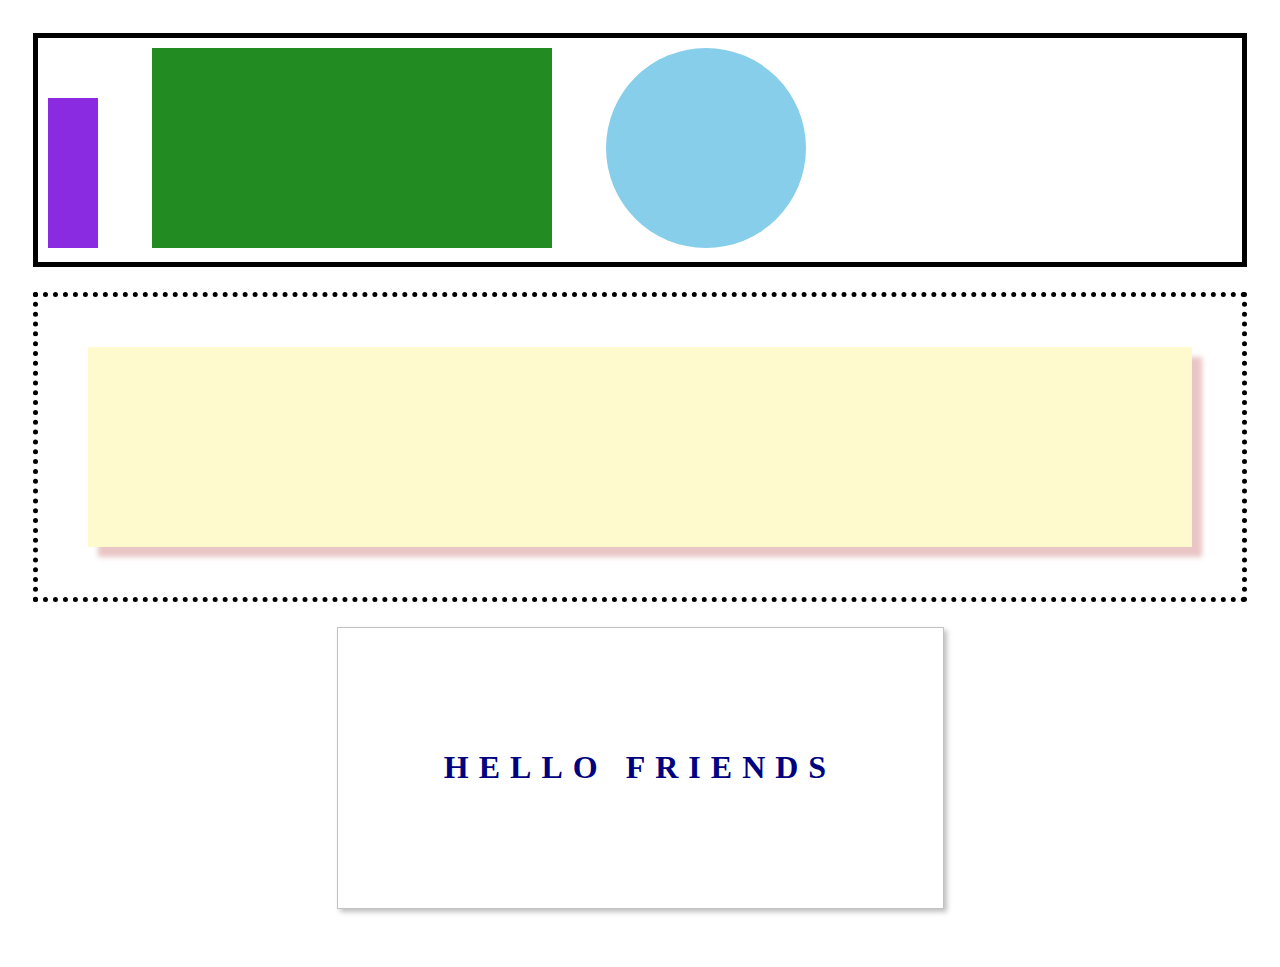
<file: second/index.html>
<!-- Put your HTML HERE, make sure to connect your index.css sheet -->
<!DOCTYPE html>
<html>
    <head>
        <title>Second-HTML-project</title>
        <link rel='stylesheet' href='./index.css' />
    </head>
    <body>
         <div class="container-one">
            <div class="square-one">
                      
            </div>
                <div class="square-two">
                      
                  </div>
                <div class="circle-one">
                      
                </div>
                </div>
                <div class="container-two">
                <div class="box-shadow">
                        
            </div>
            </div>
        <div class="container-three">
            <h1>HELLO FRIENDS</h1>
        </div>
   </body>
</html>
</file>
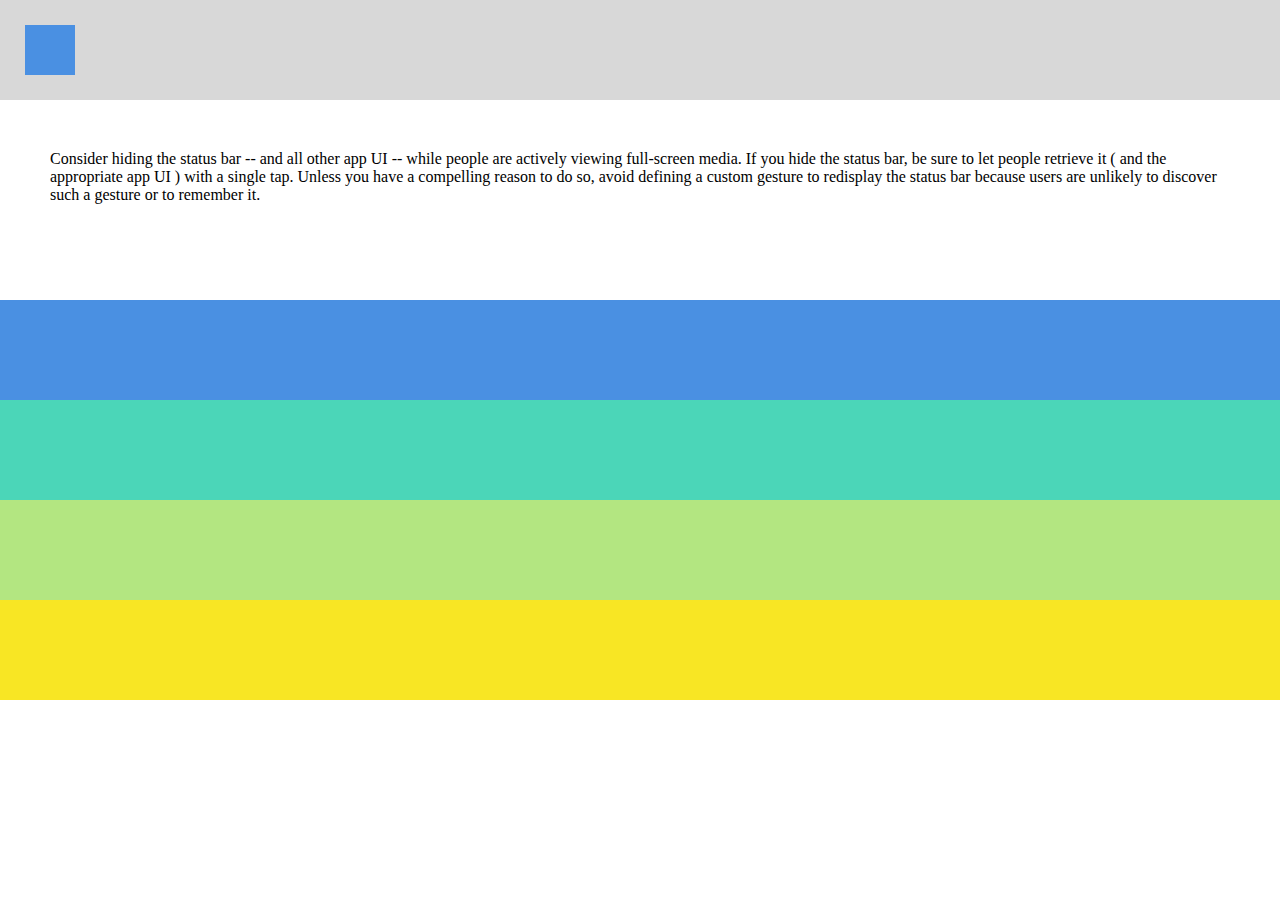
<file: third/index.html>
<!-- Put your HTML HERE, make sure to connect your index.css sheet -->
<!DOCTYPE html>
<html>
  <head>
    <title>Third-html-project</title>
      <link rel='stylesheet' href='index.css' />
    </head>
    <body>
    <div class="row row-1">
      <div class="row-1-div"></div>
        </div>
              
    <div class="row-big row-2">
      <span class="row-2-span">
          Consider hiding the status bar -- and all other app UI -- while people are actively viewing full-screen media. If you hide the status bar, be sure to let people retrieve it ( and the appropriate app UI ) with a single tap. Unless you have a compelling reason to do so, avoid defining a custom gesture to redisplay the status bar because users are unlikely to discover such a gesture or to remember it.
        </span>
     </div>
               
    <div class="row row-3"></div>
    <div class="row row-4"></div>
    <div class="row row-5"></div>
    <div class="row row-6"></div>       
  </body>
</html>
</file>
<file: second/index.css>
body{
    margin; 0;
    padding: 25px;
}
.container-one {
    width: 100%;
    border: 5px solid black;
    padding: 10px;
    box-sizing: border-box;
}
.square-one {
    height: 150px;
    width: 50px;
    background-color: blueviolet;
    display: inline-block;
}
.square-two {
    height: 200px;
    width:  400px;
    display: inline-block;
    background-color: forestgreen;
    margin: 0 50px;
}
.circle-one {
    height: 200px;
    width: 200px;
    border-radius: 50%;
    background-color: skyblue;
    display: inline-block;
}
.container-two {
    width: 100%;
    border: 5px dotted black;
    padding: 50px;
    box-sizing: border-box;
    margin-top: 25px;
}
.box-shadow {
    width: 100%;
    height: 200px;
    background-color: lemonchiffon;
    -webkit-box-shadow: 10px 10px 5px 0px rgba(0,0,0,0.75);
    -moz-box-shadow: 10px 10px 5px 0px rgba(0,0,0,0.75);
    box-shadow: 10px 10px 5px 0px rgba(226, 177, 177, 0.75);
}
.container-three {
    width: 50%;
    border: 1px solid rgb(194, 194, 194);
    background-color: white;
    padding: 100px;
    box-sizing: border-box;
    margin: 25px auto;
    -webkit-box-shadow: 3px 3px 5px 0px rgba(0,0,0,0.25);
    -moz-box-shadow: 3px 3px 5px 0px rgba(0,0,0,0.25);
     box-shadow: 3px 3px 5px 0px rgba(0,0,0,0.25);
}
.container-three h1 {
    width: 100%;
    text-align: center;
    color: navy;
    letter-spacing: 10px;
}
</file>
<file: third/index.css>
body, html {
    margin: 0;
    padding: 0;
}
.row {
    height: 100px;
    width: 100%;
}
.row-big {
    height: 200px;
    width: 100%;
}
.row-1 {
    background-color: rgb(216, 216, 216);
    padding: 25px;
    box-sizing: border-box;
}
.row-1-div {
    width: 50px;
    height: 50px;
    background-color: rgb(74, 144, 226);
}
.row-2 {
    background-color: white;
    box-sizing: border-box;
    padding: 50px;
}
.row-3 {
    background-color: rgb(74, 144, 226);
}
.row-4 {
    background-color: rgb(75, 214, 184);
}
.row-5 {
    background-color: rgb(179, 230, 129);
}
.row-6 {
    background-color: rgb(248, 230, 36);
}
</file>
